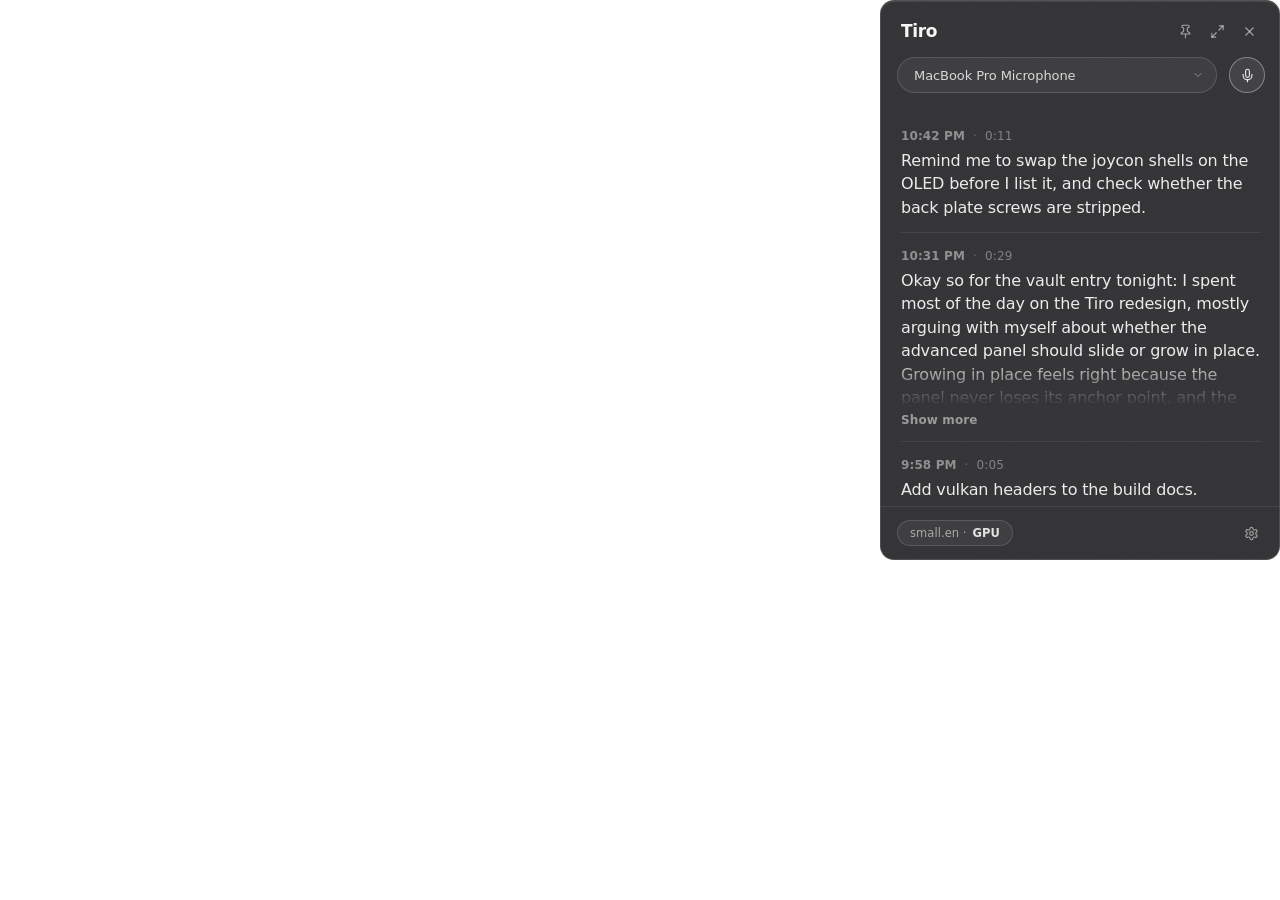
<file: ui/index.html>
<!DOCTYPE html>
<html lang="en" data-theme="dark">
<head>
<meta charset="UTF-8">
<meta name="viewport" content="width=device-width, initial-scale=1">
<title>Tiro</title>
<link rel="stylesheet" href="styles.css">
<link rel="stylesheet" href="settings.css">
</head>
<body>

<div class="panel" id="panel" role="dialog" aria-label="Tiro">
  <header class="hdr" id="hdr">
    <div class="wordmark">Tiro</div>
    <div class="hdr-btns">
      <button class="ghost" id="pinBtn" aria-pressed="false" title="Pin">
        <svg viewBox="0 0 24 24" fill="none" stroke="currentColor" stroke-width="1.75" stroke-linecap="round" stroke-linejoin="round"><path d="M12 17v5"/><path d="M9 10.76a2 2 0 0 1-1.11 1.79l-1.78.9A2 2 0 0 0 5 15.24V16h14v-.76a2 2 0 0 0-1.11-1.79l-1.78-.9A2 2 0 0 1 15 10.76V6h1a2 2 0 0 0 0-4H8a2 2 0 0 0 0 4h1z"/></svg>
      </button>
      <button class="ghost" id="expandBtn" title="Expand">
        <svg class="i-expand" viewBox="0 0 24 24" fill="none" stroke="currentColor" stroke-width="1.75" stroke-linecap="round" stroke-linejoin="round"><polyline points="15 3 21 3 21 9"/><polyline points="9 21 3 21 3 15"/><line x1="21" y1="3" x2="14" y2="10"/><line x1="3" y1="21" x2="10" y2="14"/></svg>
        <svg class="i-collapse" viewBox="0 0 24 24" fill="none" stroke="currentColor" stroke-width="1.75" stroke-linecap="round" stroke-linejoin="round"><polyline points="4 14 10 14 10 20"/><polyline points="20 10 14 10 14 4"/><line x1="14" y1="10" x2="21" y2="3"/><line x1="3" y1="21" x2="10" y2="14"/></svg>
      </button>
      <button class="ghost" id="closeBtn" title="Close">
        <svg viewBox="0 0 24 24" fill="none" stroke="currentColor" stroke-width="1.75" stroke-linecap="round" stroke-linejoin="round"><line x1="18" y1="6" x2="6" y2="18"/><line x1="6" y1="6" x2="18" y2="18"/></svg>
      </button>
    </div>
  </header>

  <div class="compact-body">
    <div class="microw">
      <button class="mic-cap" id="micCap" title="Choose microphone" aria-expanded="false">
        <span class="mic-name" id="micName"></span>
        <svg class="chev" viewBox="0 0 24 24" fill="none" stroke="currentColor" stroke-width="2" stroke-linecap="round" stroke-linejoin="round"><path d="m6 9 6 6 6-6"/></svg>
      </button>
      <div class="mic-menu" id="micMenu" role="listbox"></div>
      <button class="recbtn" id="recBtn" title="Record">
        <svg class="i-mic" viewBox="0 0 24 24" fill="none" stroke="currentColor" stroke-width="1.75" stroke-linecap="round" stroke-linejoin="round"><path d="M12 2a3 3 0 0 0-3 3v7a3 3 0 0 0 6 0V5a3 3 0 0 0-3-3z"/><path d="M19 10v2a7 7 0 0 1-14 0v-2"/><line x1="12" y1="19" x2="12" y2="22"/></svg>
        <svg class="i-stop" viewBox="0 0 24 24" fill="currentColor"><rect x="7" y="7" width="10" height="10" rx="2"/></svg>
      </button>
    </div>

    <div class="list" id="list"></div>

    <div class="empty">
      <div class="keys" id="emptyKeys"></div>
      <p>Press the hotkey anywhere to start dictating. Your words land here, ready to copy.</p>
    </div>

    <footer class="ftr">
      <span class="engine">&nbsp;</span>
      <button class="ghost" id="gearBtn" title="Settings">
        <svg viewBox="0 0 24 24" fill="none" stroke="currentColor" stroke-width="1.75" stroke-linecap="round" stroke-linejoin="round"><path d="M12.22 2h-.44a2 2 0 0 0-2 2v.18a2 2 0 0 1-1 1.73l-.43.25a2 2 0 0 1-2 0l-.15-.08a2 2 0 0 0-2.73.73l-.22.38a2 2 0 0 0 .73 2.73l.15.1a2 2 0 0 1 1 1.72v.51a2 2 0 0 1-1 1.74l-.15.09a2 2 0 0 0-.73 2.73l.22.38a2 2 0 0 0 2.73.73l.15-.08a2 2 0 0 1 2 0l.43.25a2 2 0 0 1 1 1.73V20a2 2 0 0 0 2 2h.44a2 2 0 0 0 2-2v-.18a2 2 0 0 1 1-1.73l.43-.25a2 2 0 0 1 2 0l.15.08a2 2 0 0 0 2.73-.73l.22-.39a2 2 0 0 0-.73-2.73l-.15-.08a2 2 0 0 1-1-1.74v-.5a2 2 0 0 1 1-1.74l.15-.09a2 2 0 0 0 .73-2.73l-.22-.38a2 2 0 0 0-2.73-.73l-.15.08a2 2 0 0 1-2 0l-.43-.25a2 2 0 0 1-1-1.73V4a2 2 0 0 0-2-2z"/><circle cx="12" cy="12" r="3"/></svg>
      </button>
    </footer>
  </div>

  <!-- ============ ADVANCED ============ -->
  <div class="adv-body">
    <nav class="side">
      <button class="navitem" data-view="history">
        <svg viewBox="0 0 24 24" fill="none" stroke="currentColor" stroke-width="1.75" stroke-linecap="round" stroke-linejoin="round"><path d="M12 2a3 3 0 0 0-3 3v7a3 3 0 0 0 6 0V5a3 3 0 0 0-3-3z"/><path d="M19 10v2a7 7 0 0 1-14 0v-2"/><line x1="12" y1="19" x2="12" y2="22"/></svg>
        Transcribe
      </button>
      <button class="navitem on" data-view="settings">
        <svg viewBox="0 0 24 24" fill="none" stroke="currentColor" stroke-width="1.75" stroke-linecap="round" stroke-linejoin="round"><path d="M12.22 2h-.44a2 2 0 0 0-2 2v.18a2 2 0 0 1-1 1.73l-.43.25a2 2 0 0 1-2 0l-.15-.08a2 2 0 0 0-2.73.73l-.22.38a2 2 0 0 0 .73 2.73l.15.1a2 2 0 0 1 1 1.72v.51a2 2 0 0 1-1 1.74l-.15.09a2 2 0 0 0-.73 2.73l.22.38a2 2 0 0 0 2.73.73l.15-.08a2 2 0 0 1 2 0l.43.25a2 2 0 0 1 1 1.73V20a2 2 0 0 0 2 2h.44a2 2 0 0 0 2-2v-.18a2 2 0 0 1 1-1.73l.43-.25a2 2 0 0 1 2 0l.15.08a2 2 0 0 0 2.73-.73l.22-.39a2 2 0 0 0-.73-2.73l-.15-.08a2 2 0 0 1-1-1.74v-.5a2 2 0 0 1 1-1.74l.15-.09a2 2 0 0 0 .73-2.73l-.22-.38a2 2 0 0 0-2.73-.73l-.15.08a2 2 0 0 1-2 0l-.43-.25a2 2 0 0 1-1-1.73V4a2 2 0 0 0-2-2z"/><circle cx="12" cy="12" r="3"/></svg>
        Settings
      </button>
      <button class="navitem" data-view="vocab">
        <svg viewBox="0 0 24 24" fill="none" stroke="currentColor" stroke-width="1.75" stroke-linecap="round" stroke-linejoin="round"><path d="M2 3h6a4 4 0 0 1 4 4v14a3 3 0 0 0-3-3H2z"/><path d="M22 3h-6a4 4 0 0 0-4 4v14a3 3 0 0 1 3-3h7z"/></svg>
        Vocabulary
      </button>
      <button class="navitem" data-view="models">
        <svg viewBox="0 0 24 24" fill="none" stroke="currentColor" stroke-width="1.75" stroke-linecap="round" stroke-linejoin="round"><ellipse cx="12" cy="5" rx="9" ry="3"/><path d="M3 5v14a9 3 0 0 0 18 0V5"/><path d="M3 12a9 3 0 0 0 18 0"/></svg>
        Models
      </button>
      <span class="engine">&nbsp;</span>
    </nav>

    <div class="main" id="main">

      <!-- TRANSCRIBE VIEW -->
      <div class="view" id="view-history">
        <div class="stats" id="statsStrip" role="group" aria-label="Dictation stats">
          <div class="stat"><span class="sv" id="stWords">0</span><span class="sl">Words</span></div>
          <div class="stat"><span class="sv" id="stTakes">0</span><span class="sl">Takes</span></div>
          <div class="stat"><span class="sv" id="stWpm">0</span><span class="sl">WPM</span></div>
          <div class="stat" title="Compared with typing at 40 words per minute"><span class="sv" id="stSaved">0 min</span><span class="sl">Time saved</span></div>
          <div class="stat"><span class="sv" id="stStreak">0</span><span class="sl">Day streak</span></div>
        </div>
        <div class="toolbar">
          <span class="search">
            <svg viewBox="0 0 24 24" fill="none" stroke="currentColor" stroke-width="2" stroke-linecap="round" stroke-linejoin="round"><circle cx="11" cy="11" r="8"/><line x1="21" y1="21" x2="16.65" y2="16.65"/></svg>
            <input type="text" id="searchInput" placeholder="Search transcripts" autocomplete="off" spellcheck="false">
            <button class="ghost clr" id="searchClr" title="Clear">
              <svg viewBox="0 0 24 24" fill="none" stroke="currentColor" stroke-width="2" stroke-linecap="round" stroke-linejoin="round"><line x1="18" y1="6" x2="6" y2="18"/><line x1="6" y1="6" x2="18" y2="18"/></svg>
            </button>
          </span>
          <span class="selwrap"><select class="sel" id="selMicT"></select></span>
          <button class="recbtn" id="recBtn2" title="Record">
            <svg class="i-mic" viewBox="0 0 24 24" fill="none" stroke="currentColor" stroke-width="1.75" stroke-linecap="round" stroke-linejoin="round"><path d="M12 2a3 3 0 0 0-3 3v7a3 3 0 0 0 6 0V5a3 3 0 0 0-3-3z"/><path d="M19 10v2a7 7 0 0 1-14 0v-2"/><line x1="12" y1="19" x2="12" y2="22"/></svg>
            <svg class="i-stop" viewBox="0 0 24 24" fill="currentColor"><rect x="7" y="7" width="10" height="10" rx="2"/></svg>
          </button>
        </div>
        <div id="advList"></div>
        <div class="nores" id="noRes">No transcripts match “<span id="noResQ"></span>”.</div>
        <div class="pager" id="pager">
          <button class="ghost" id="pagerOlder" title="Older">
            <svg viewBox="0 0 24 24" fill="none" stroke="currentColor" stroke-width="2" stroke-linecap="round" stroke-linejoin="round"><path d="m15 18-6-6 6-6"/></svg>
          </button>
          <span class="pagerday" id="pagerDay">Today</span>
          <button class="ghost" id="pagerNewer" title="Newer" disabled>
            <svg viewBox="0 0 24 24" fill="none" stroke="currentColor" stroke-width="2" stroke-linecap="round" stroke-linejoin="round"><path d="m9 18 6-6-6-6"/></svg>
          </button>
        </div>
      </div>

      <!-- SETTINGS VIEW -->
      <div class="view on" id="view-settings">

        <!-- ENGINE -->
        <section class="grp">
          <h2 class="grp-title">Engine</h2>
          <div class="card">
            <div class="row">
              <div class="lbl"><div class="name">Now running</div></div>
              <span class="nowrun" id="nowRun">&nbsp;</span>
            </div>
            <div class="row" id="rowPower">
              <div class="lbl"><div class="name">Compute device</div></div>
              <div class="seg" data-seg="power">
                <button data-value="auto" class="on">Auto Switch</button><button data-value="cpu">Always CPU</button><button data-value="gpu">Always GPU</button>
              </div>
            </div>
            <div class="row" id="rowCompute" style="display:none;">
              <div class="lbl"><div class="name">Compute</div></div>
              <div class="seg" data-seg="compute">
                <button data-value="gpu" class="on">GPU</button><button data-value="cpu">CPU</button>
              </div>
            </div>
            <div class="row" id="rowGpuPick" style="display:none;">
              <div class="lbl"><div class="name">Graphics device</div></div>
              <span class="selwrap"><select class="sel" id="selGpu"></select></span>
            </div>
            <div class="row" id="rowModel" style="display:none;">
              <div class="lbl"><div class="name">Model</div></div>
              <span class="selwrap"><select class="sel" id="selModel"></select></span>
            </div>
            <div class="row" id="rowBattery">
              <div class="lbl"><div class="name">Model on battery</div></div>
              <span class="selwrap"><select class="sel" id="selBattery"></select></span>
            </div>
            <div class="row" id="rowPlugged">
              <div class="lbl"><div class="name">Model when plugged in</div></div>
              <span class="selwrap"><select class="sel" id="selPlugged"></select></span>
            </div>
            <div class="row" id="rowLanguage">
              <div class="lbl"><div class="name">Language</div><div class="sub" id="langSub">The language you dictate in, or let Whisper detect it per take.</div></div>
              <span class="selwrap"><select class="sel" id="selLang"></select></span>
            </div>
            <div class="row" id="rowDesktop" style="display:none;">
              <div class="lbl"><div class="name">Treat as desktop</div><div class="sub">Ignore battery state — always use plugged-in behavior.</div></div>
              <button class="sw" id="swDesktop" role="switch" aria-checked="false" aria-label="Treat as desktop"></button>
            </div>
          </div>
          <p class="grp-help" id="engineHelp">Auto Switch uses the GPU for accuracy when plugged in, and a lighter CPU model on battery to save power.</p>
        </section>

        <!-- AUDIO -->
        <section class="grp">
          <h2 class="grp-title">Audio</h2>
          <div class="card">
            <div class="row">
              <div class="lbl"><div class="name">Sound cues</div><div class="sub">A soft tick when recording starts and stops.</div></div>
              <button class="sw" id="swCues" role="switch" aria-checked="true" aria-label="Sound cues"></button>
            </div>
            <div class="row" id="rowVolume">
              <div class="lbl"><div class="name">Volume</div></div>
              <span class="rngwrap">
                <input class="rng" type="range" min="0" max="100" value="60" id="rngVol">
                <span class="rngval" id="volVal">60%</span>
              </span>
            </div>
          </div>
        </section>

        <!-- CAPTURE -->
        <section class="grp">
          <h2 class="grp-title">Capture</h2>
          <div class="card">
            <div class="row">
              <div class="lbl"><div class="name">Recording pill</div><div class="sub">A small floating indicator while you dictate.</div></div>
              <button class="sw" id="swPill" role="switch" aria-checked="true" aria-label="Recording pill"></button>
            </div>
            <div class="row" id="rowPillPos">
              <div class="lbl"><div class="name">Pill position</div></div>
              <div class="seg" data-seg="pillpos">
                <button data-value="top">Top</button><button data-value="bottom" class="on">Bottom</button>
              </div>
            </div>
            <div class="row" id="rowPillDist">
              <div class="lbl"><div class="name">Distance from edge</div></div>
              <span class="rngwrap">
                <input class="rng" type="range" min="0" max="400" value="110" id="rngDist">
                <span class="rngval" id="distVal">110 px</span>
              </span>
            </div>
            <div class="row">
              <div class="lbl">
                <div class="name">Clipboard cleanup</div>
                <div class="sub" id="cleanupSub">Light cleanup fixes spacing and capitalization on copy.</div>
              </div>
              <div class="seg" data-seg="cleanup">
                <button data-value="off">Off</button><button data-value="light" class="on">Light</button><button data-value="fillers">+ Fillers</button>
              </div>
            </div>
            <div class="row" id="rowSpoken">
              <div class="lbl"><div class="name">Spoken commands</div><div class="sub">Say “new line”, “comma”, “period” or “scratch that” while you dictate.</div></div>
              <button class="sw" id="swSpoken" role="switch" aria-checked="true" aria-label="Spoken commands"></button>
            </div>
            <div class="row" id="rowStyle">
              <div class="lbl">
                <div class="name">Style</div>
                <div class="sub" id="styleSub">Full sentences: capitals and a closing period.</div>
              </div>
              <div class="seg" data-seg="style">
                <button data-value="formal" class="on">Formal</button><button data-value="casual">Casual</button><button data-value="very_casual">Very casual</button>
              </div>
            </div>
            <div class="row">
              <div class="lbl"><div class="name">Smart vocabulary</div><div class="sub">Applies your Vocabulary page's hot words and corrections.</div></div>
              <button class="sw" id="swVocab" role="switch" aria-checked="true" aria-label="Smart vocabulary"></button>
            </div>
          </div>
        </section>

        <!-- INPUT -->
        <section class="grp">
          <h2 class="grp-title">Input</h2>
          <div class="card">
            <div class="row">
              <div class="lbl"><div class="name">Microphone</div></div>
              <span class="selwrap"><select class="sel" id="selMic"></select></span>
            </div>
            <div class="row">
              <div class="lbl"><div class="name">Input volume</div><div class="sub">Scales this level preview only — capture loudness comes from your system input settings.</div></div>
              <span class="rngwrap">
                <input class="rng" type="range" min="0" max="100" value="75" id="rngGain" style="width:160px;">
                <span class="rngval" id="gainVal">75%</span>
              </span>
            </div>
            <div class="row">
              <div class="lbl"><div class="name">Input level</div><div class="sub" id="levelSub">Live from the selected microphone.</div></div>
              <span class="rngwrap">
                <canvas class="wave" id="waveCanvas" width="320" height="56"></canvas>
                <span class="rngval" id="levelVal">0%</span>
              </span>
            </div>
            <div class="row">
              <div class="lbl"><div class="name">Test microphone</div><div class="sub" id="testSub">Feeds the level meter above from your microphone while on.</div></div>
              <button class="mini" id="testBtn">Test</button>
            </div>
          </div>
        </section>

        <!-- SHORTCUTS -->
        <section class="grp">
          <h2 class="grp-title">Shortcuts</h2>
          <div class="card" id="shortcutsCard"></div>
          <p class="grp-help">Click Edit, then press the new combination.</p>
        </section>

        <!-- STORAGE -->
        <section class="grp">
          <h2 class="grp-title">Storage</h2>
          <div class="card">
            <div class="row">
              <div class="lbl"><div class="name">Save transcripts</div><div class="sub">Keep a plain-text copy of everything you dictate.</div></div>
              <button class="sw" id="swSave" role="switch" aria-checked="true" aria-label="Save transcripts"></button>
            </div>
            <div class="banner" id="fallbackBanner">
              <svg viewBox="0 0 24 24" fill="none" stroke="currentColor" stroke-width="1.75" stroke-linecap="round" stroke-linejoin="round"><circle cx="12" cy="12" r="10"/><line x1="12" y1="8" x2="12" y2="12"/><line x1="12" y1="16" x2="12.01" y2="16"/></svg>
              <span><b>Saving to fallback folder</b> — chosen folder unavailable. Transcripts are landing in <span style="font-family:var(--mono); font-size:11px;" id="fallbackPath"></span> until it returns.</span>
            </div>
            <div class="row">
              <div class="lbl"><div class="name">Save transcripts to</div></div>
              <span class="mono" id="savePath"></span>
              <button class="mini" id="changePathBtn">Change…</button>
            </div>
          </div>
        </section>

        <!-- APPEARANCE -->
        <section class="grp">
          <h2 class="grp-title">Appearance</h2>
          <div class="card">
            <div class="row">
              <div class="lbl"><div class="name">Theme</div></div>
              <div class="seg" data-seg="theme" id="themeSeg">
                <button data-value="light">Light</button><button data-value="dark" class="on">Dark</button><button data-value="system">Follow system</button>
              </div>
            </div>
            <div class="row">
              <div class="lbl"><div class="name">Transparency</div></div>
              <span class="rngwrap">
                <input class="rng" type="range" min="0.30" max="0.95" step="0.01" value="0.72" id="rngGlass">
                <span class="rngval" id="glassVal">0.72</span>
              </span>
            </div>
          </div>
        </section>

        <!-- SYSTEM -->
        <section class="grp">
          <h2 class="grp-title">System</h2>
          <div class="card">
            <div class="row">
              <div class="lbl"><div class="name">Launch at login</div></div>
              <button class="sw" id="swLogin" role="switch" aria-checked="true" aria-label="Launch at login"></button>
            </div>
          </div>
        </section>

      </div>

      <!-- VOCABULARY VIEW -->
      <div class="view" id="view-vocab">

        <section class="grp">
          <h2 class="grp-title">Hot words</h2>
          <p class="grp-lede">Hot words help Tiro spell your words right.</p>
          <div class="card">
            <div class="vadd" id="hwAdd">
              <svg viewBox="0 0 24 24" fill="none" stroke="currentColor" stroke-width="2" stroke-linecap="round" stroke-linejoin="round"><line x1="12" y1="5" x2="12" y2="19"/><line x1="5" y1="12" x2="19" y2="12"/></svg>
              <input type="text" id="hwInput" placeholder="Add a word or name…" autocomplete="off" spellcheck="false">
              <span class="kbd sm enterhint">↵</span>
            </div>
            <div class="chips hair" id="hwChips"></div>
            <div class="vempty hair" id="hwEmpty">No hot words yet. Add the names and jargon Tiro keeps missing.</div>
          </div>
        </section>

        <section class="grp">
          <h2 class="grp-title">Corrections</h2>
          <p class="grp-lede">Corrections fix what it still gets wrong.</p>
          <div class="card">
            <div id="corrList"></div>
            <div class="vempty" id="corrEmpty">No corrections yet. Teach a fix once and it applies to every transcript.</div>
            <div class="cadd hair">
              <input class="vinput" id="cHeard" placeholder="When Tiro hears…" autocomplete="off" spellcheck="false">
              <svg class="arr" viewBox="0 0 24 24" fill="none" stroke="currentColor" stroke-width="2" stroke-linecap="round" stroke-linejoin="round"><path d="M5 12h14"/><path d="m12 5 7 7-7 7"/></svg>
              <input class="vinput" id="cWritten" placeholder="write…" autocomplete="off" spellcheck="false">
              <button class="ghost" id="cAddBtn" title="Add correction" disabled>
                <svg viewBox="0 0 24 24" fill="none" stroke="currentColor" stroke-width="2" stroke-linecap="round" stroke-linejoin="round"><line x1="12" y1="5" x2="12" y2="19"/><line x1="5" y1="12" x2="19" y2="12"/></svg>
              </button>
            </div>
          </div>
        </section>

        <section class="grp">
          <h2 class="grp-title">Snippets</h2>
          <p class="grp-lede">Snippets turn a cue phrase into text you use often.</p>
          <div class="card">
            <div id="snipList"></div>
            <div class="vempty" id="snipEmpty">No snippets yet. Save your email, address or sign-off once and say it from then on.</div>
            <div class="cadd sadd hair">
              <input class="vinput" id="sTrigger" placeholder="When I say…" autocomplete="off" spellcheck="false">
              <svg class="arr" viewBox="0 0 24 24" fill="none" stroke="currentColor" stroke-width="2" stroke-linecap="round" stroke-linejoin="round"><path d="M5 12h14"/><path d="m12 5 7 7-7 7"/></svg>
              <textarea class="vinput vtext" id="sExpansion" rows="2" placeholder="insert…" spellcheck="false"></textarea>
              <button class="ghost" id="sAddBtn" title="Add snippet" disabled>
                <svg viewBox="0 0 24 24" fill="none" stroke="currentColor" stroke-width="2" stroke-linecap="round" stroke-linejoin="round"><line x1="12" y1="5" x2="12" y2="19"/><line x1="5" y1="12" x2="19" y2="12"/></svg>
              </button>
            </div>
          </div>
          <p class="grp-help">Say just the cue to get the text on its own, or say it mid-sentence to drop it in. <span id="snipKeyHint">Ctrl+Enter</span> adds a snippet; Enter starts a new line.</p>
        </section>

      </div>

      <!-- MODELS VIEW -->
      <div class="view" id="view-models">

        <section class="grp">
          <h2 class="grp-title">Installed</h2>
          <div class="card" id="installedCard"></div>
          <p class="grp-help">Installed models are ready offline. The Engine settings choose which one runs.</p>
        </section>

        <section class="grp">
          <h2 class="grp-title">Available</h2>
          <div class="card" id="modelsCard"></div>
        </section>

      </div>
    </div>
  </div>
</div>

<script src="bridge.js"></script>
<script src="app.js"></script>
</body>
</html>
</file>
<file: ui/styles.css>
/* ───────────────────────────────────────────────────────────────────────
   TIRO — design tokens + panel + compact surface.
   Monochrome glass: one ink color at many intensities over a translucent
   glass slab; no drop shadows anywhere. settings.css carries the
   advanced (expanded) area and the control kit on the same tokens.
   ─────────────────────────────────────────────────────────────────────── */

:root{
  /* ink: one color, many intensities (rgb triplet for alpha composition) */
  --ink: 255,255,255;
  --ink-inv: 16,16,19;
  --glass-rgb: 30,30,33;
  --glass-a: 0.72;
  --hairline: rgba(255,255,255,.14);
  --highlight: rgba(255,255,255,.10);
  /* radii */
  --r-surface: 14px;
  --r-btn: 9px;
  --r-pill: 980px;
  /* spacing */
  --s-1: 4px; --s-2: 8px; --s-3: 12px; --s-4: 16px; --s-5: 20px; --s-6: 24px; --s-8: 32px;
  /* motion */
  --ease: cubic-bezier(.32,.72,0,1);
  --t-fast: 160ms;
  --t-med: 280ms;
  --t-settle: 520ms;
  /* type */
  --font: -apple-system, BlinkMacSystemFont, "SF Pro Text", "SF Pro Display", system-ui, "Segoe UI", sans-serif;
  --mono: ui-monospace, SFMono-Regular, Menlo, monospace;
}
[data-theme="light"]{
  --ink: 20,20,24;
  --ink-inv: 252,252,254;
  --glass-rgb: 252,252,254;
  --hairline: rgba(20,20,24,.16);
  --highlight: rgba(255,255,255,.55);
}
*{ box-sizing:border-box; margin:0; padding:0; }
html,body{ height:100%; }
body{
  font-family:var(--font);
  -webkit-font-smoothing:antialiased;
  overflow:hidden;
  background:transparent;              /* frameless transparent OS window */
  /* right-anchor the glass: on Linux the OS window is permanently at the
     expanded footprint and only the glass animates width inside it (the
     backend shapes mouse input down to the glass rect while compact); on
     Windows the window still resizes natively around the same right-fixed
     anchor — either way the surface hugs the transparent window's right
     edge throughout */
  display:flex; justify-content:flex-end;
}
a{ color:rgba(var(--ink),.92); } a:hover{ color:rgba(var(--ink),1); }

/* ============ PANEL ============ */
.panel{
  position:relative;
  flex:none;                           /* never squeezed by the body flexbox */
  width:400px; height:560px;
  /* insurance against any viewport/scale mismatch (see fitDesignScale):
     the surface may shrink to fit, but must never overflow and be clipped
     off the left/bottom by the right-anchored, overflow-hidden layout */
  max-width:100%; max-height:100%;
  border-radius:var(--r-surface);
  background:rgba(var(--glass-rgb), var(--glass-a));
  /* no backdrop-filter: the OS window behind the glass is transparent, so
     there is nothing for it to sample — it contributed zero pixels while
     forcing a full repaint of the surface every frame of the width
     transition */
  border:0.5px solid var(--hairline);
  box-shadow: inset 0 1px 0 var(--highlight); /* top highlight ring only — no drop shadow */
  color:rgba(var(--ink),.92);
  display:flex; flex-direction:column;
  overflow:hidden;
  transition: width var(--t-settle) var(--ease);
}
.panel.adv{ width:800px; }
/* barely-there grain */
.panel::before{
  content:""; position:absolute; inset:0; border-radius:inherit; pointer-events:none; z-index:0;
  opacity:.025;
  background-image:url("data:image/svg+xml,%3Csvg xmlns='http://www.w3.org/2000/svg' width='120' height='120'%3E%3Cfilter id='n'%3E%3CfeTurbulence type='fractalNoise' baseFrequency='0.9' numOctaves='2' stitchTiles='stitch'/%3E%3C/filter%3E%3Crect width='120' height='120' filter='url(%23n)'/%3E%3C/svg%3E");
}
.panel > *{ position:relative; z-index:1; }

/* ============ HEADER ============ */
.hdr{
  display:flex; align-items:center; justify-content:space-between;
  padding: var(--s-4) var(--s-4) var(--s-3) var(--s-5);
  flex:none;
  cursor:default; user-select:none;
}
.wordmark{
  font-size:17px; font-weight:700; letter-spacing:-0.022em;
  color:rgba(var(--ink),.96);
}
.hdr-btns{ display:flex; gap:var(--s-1); }
.ghost{
  appearance:none; border:0; background:transparent; color:rgba(var(--ink),.55);
  width:28px; height:28px; border-radius:var(--r-btn);
  display:grid; place-items:center; cursor:pointer;
  transition: background var(--t-fast) var(--ease), color var(--t-fast) var(--ease), transform var(--t-fast) var(--ease);
}
.ghost:hover{ background:rgba(var(--ink),.08); color:rgba(var(--ink),.85); }
.ghost:active{ transform:scale(.92); }
.ghost[aria-pressed="true"]{ background:rgba(var(--ink),.13); color:rgba(var(--ink),.95); }
.ghost svg{ width:15px; height:15px; }
#expandBtn svg{ position:absolute; transition:opacity var(--t-fast) var(--ease); }
#expandBtn{ position:relative; }
#expandBtn .i-collapse{ opacity:0; }
.panel.adv #expandBtn .i-expand{ opacity:0; }
.panel.adv #expandBtn .i-collapse{ opacity:1; }

/* ============ COMPACT BODY ============ */
/* pinned to compact width so text never rewraps during the width transition */
.compact-body{ flex:1; min-height:0; display:flex; flex-direction:column; width:400px; }
.panel:not(.adv) .compact-body{ animation: advIn var(--t-med) var(--ease) both; }
.panel.adv .compact-body{ display:none; }
/* content swap: `.swap` rides the first beat of an expand — the compact
   body fades out in place while the advanced area waits its turn (so the
   two never co-occupy the column); `.advout` fades the advanced area out
   at the start of a collapse instead of blinking it off. The 520 ms width
   settle and every other timing are untouched. */
.panel.adv.swap .compact-body{ display:flex; animation: advOut var(--t-fast) var(--ease) both; }
.panel.adv.swap .adv-body{ display:none; }
.panel.adv.advout .adv-body{ animation: advOut var(--t-fast) var(--ease) both; }

/* ============ MIC ROW ============ */
.microw{
  display:flex; align-items:center; gap:var(--s-3);
  padding: 0 var(--s-4) var(--s-4);
  flex:none;
  position:relative;
  z-index:2;
}
.mic-cap{
  flex:1; min-width:0;
  display:flex; align-items:center; gap:var(--s-2);
  height:36px; padding:0 var(--s-3) 0 var(--s-4);
  border-radius:var(--r-pill);
  border:0.5px solid var(--hairline);
  background:rgba(var(--ink),.05);
  color:rgba(var(--ink),.80);
  font-family:inherit; font-size:13px; font-weight:500; letter-spacing:-0.006em;
  cursor:pointer;
  transition: background var(--t-fast) var(--ease), transform var(--t-fast) var(--ease);
}
.mic-cap:hover{ background:rgba(var(--ink),.09); }
.mic-cap:active{ transform:scale(.98); }
.mic-name{ flex:1; min-width:0; overflow:hidden; text-overflow:ellipsis; white-space:nowrap; text-align:left; }
.mic-cap .chev{ width:12px; height:12px; opacity:.5; flex:none; transition:transform var(--t-med) var(--ease); }
.mic-open .mic-cap .chev{ transform:rotate(180deg); }

/* mic dropdown */
.mic-menu{
  position:absolute; left:var(--s-4); right:64px; top:calc(36px + var(--s-1));
  z-index:5;
  border-radius:var(--r-surface);
  background:rgba(var(--glass-rgb), .97);
  backdrop-filter: blur(20px);
  -webkit-backdrop-filter: blur(20px);
  border:0.5px solid rgba(var(--ink),.12);
  box-shadow: inset 0 1px 0 rgba(var(--ink),.06);
  padding:var(--s-1);
  opacity:0; transform:translateY(-6px) scale(.97); transform-origin:top center;
  pointer-events:none;
  transition: opacity var(--t-fast) var(--ease), transform var(--t-med) var(--ease);
}
.mic-open .mic-menu{ opacity:1; transform:none; pointer-events:auto; }
.mic-item{
  appearance:none; border:0; background:transparent; width:100%; cursor:pointer;
  display:flex; align-items:center; gap:var(--s-2);
  height:34px; padding:0 var(--s-3) 0 var(--s-4);
  border-radius:var(--r-btn);
  font-family:inherit; font-size:13px; font-weight:500; letter-spacing:-0.006em;
  color:rgba(var(--ink),.72); text-align:left;
  transition: background var(--t-fast) var(--ease), color var(--t-fast) var(--ease), transform var(--t-fast) var(--ease);
}
.mic-item:hover{ background:rgba(var(--ink),.06); color:rgba(var(--ink),.92); }
.mic-item:active{ transform:scale(.98); }
.mic-item span{ flex:1; min-width:0; overflow:hidden; text-overflow:ellipsis; white-space:nowrap; }
.mic-item svg{ width:12px; height:12px; flex:none; opacity:0; }
.mic-item[aria-selected="true"]{ color:rgba(var(--ink),.95); font-weight:600; }
.mic-item[aria-selected="true"] svg{ opacity:.9; }
@media (prefers-reduced-motion: reduce){ .mic-menu{ transition-duration:1ms; } }

.recbtn{
  appearance:none; flex:none; cursor:pointer;
  width:36px; height:36px; border-radius:50%;
  border:0.5px solid rgba(var(--ink),.35);
  background:rgba(var(--ink),.07);
  color:rgba(var(--ink),.9);
  display:grid; place-items:center;
  position:relative;
  transition: background var(--t-med) var(--ease), border-color var(--t-med) var(--ease), color var(--t-med) var(--ease), transform var(--t-fast) var(--ease);
}
.recbtn:hover{ background:rgba(var(--ink),.13); }
.recbtn:active{ transform:scale(.92); }
.recbtn svg{ width:15px; height:15px; transition:opacity var(--t-fast) var(--ease); position:absolute; }
.recbtn .i-stop{ opacity:0; }
.recording .recbtn{
  background:rgba(var(--ink),.95);
  border-color:rgba(var(--ink),.95);
  color:rgba(var(--ink-inv),1);
}
.recording .recbtn .i-mic{ opacity:0; }
.recording .recbtn .i-stop{ opacity:1; }
.recbtn::after{
  content:""; position:absolute; inset:-1px; border-radius:50%;
  border:1.5px solid rgba(var(--ink),.8);
  opacity:0; pointer-events:none;
}
.recording .recbtn::after{ animation: armed 1.6s var(--ease) infinite; }
@keyframes armed{
  0%{ opacity:.7; transform:scale(1); }
  70%,100%{ opacity:0; transform:scale(1.45); }
}

/* ============ LIST ============ */
.list{
  flex:1; overflow-y:auto; overscroll-behavior:contain;
  padding: var(--s-1) var(--s-2) var(--s-2);
  scrollbar-width:thin; scrollbar-color:rgba(var(--ink),.2) transparent;
}
.list::-webkit-scrollbar{ width:8px; }
.list::-webkit-scrollbar-thumb{ background:rgba(var(--ink),.18); border-radius:4px; border:2px solid transparent; background-clip:content-box; }
.entry{
  border-radius:var(--r-btn);
  padding: var(--s-3) var(--s-3);
  cursor:pointer; position:relative;
  transition: background var(--t-fast) var(--ease), transform var(--t-fast) var(--ease);
}
.entry:hover{ background:rgba(var(--ink),.06); }
.entry:active{ transform:scale(.985); }
.entry + .entry{ margin-top:2px; }
.entry + .entry::before{
  content:""; position:absolute; left:var(--s-3); right:var(--s-3); top:-1.5px;
  height:0.5px; background:rgba(var(--ink),.08);
}
.entry:hover + .entry::before, .entry:hover::before{ opacity:0; }
.meta{
  display:flex; align-items:baseline; gap:var(--s-2);
  font-size:12px; font-weight:600; letter-spacing:.01em;
  font-variant-numeric: tabular-nums;
  color:rgba(var(--ink),.45);
  margin-bottom:var(--s-1);
  min-height:16px;
}
.meta .dot{ font-weight:400; color:rgba(var(--ink),.28); }
.meta .dur{ font-weight:500; color:rgba(var(--ink),.38); }
.copied-chip{
  margin-left:auto;
  display:inline-flex; align-items:center; gap:5px;
  font-size:11px; font-weight:600; letter-spacing:.03em;
  color:rgba(var(--ink),.85);
  background:rgba(var(--ink),.05);
  border:0.5px solid var(--hairline);
  border-radius:var(--r-pill);
  padding:2.5px 10px 2.5px 8px;
  opacity:0; transform:translateY(3px) scale(.94);
  filter:blur(2px);
  transition: opacity var(--t-med) var(--ease), transform var(--t-settle) var(--ease), filter var(--t-med) var(--ease);
  pointer-events:none;
}
.copied-chip svg{ width:10px; height:10px; }
.copied-chip svg path{
  stroke-dasharray:22; stroke-dashoffset:22;
  transition: stroke-dashoffset 0.35s var(--ease) 0.12s;
}
.entry.copied .copied-chip{ opacity:1; transform:none; filter:none; }
.entry.copied .copied-chip svg path{ stroke-dashoffset:0; }
@media (prefers-reduced-motion: reduce){
  .copied-chip{ transition-duration:1ms; filter:none; transform:none; }
  .copied-chip svg path{ transition-duration:1ms; }
}
.txt{
  font-size:16px; line-height:1.46; letter-spacing:-0.011em;
  color:rgba(var(--ink),.90);
  font-weight:400;
  text-wrap:pretty;
}
.txt.clamped{ max-height: calc(6 * 1.46em); overflow:hidden; }
.entry.clampable .txt.clamped{
  -webkit-mask-image:linear-gradient(180deg,#000 62%, transparent 98%);
  mask-image:linear-gradient(180deg,#000 62%, transparent 98%);
}
.showmore{
  appearance:none; border:0; background:transparent; cursor:pointer;
  font-family:inherit; font-size:12px; font-weight:600; letter-spacing:.01em;
  color:rgba(var(--ink),.5);
  padding:var(--s-1) 0 0; display:none;
  transition:color var(--t-fast) var(--ease);
}
.showmore:hover{ color:rgba(var(--ink),.85); }
.entry.clampable .showmore{ display:inline-block; }
.entry.expanded .txt{ max-height:none; -webkit-mask-image:none; mask-image:none; }

@keyframes land{
  0%{ opacity:0; transform:translateY(-10px) scale(.985); }
  100%{ opacity:1; transform:none; }
}
.entry.landing{ animation: land var(--t-settle) var(--ease) both; }

/* ============ EMPTY STATE ============ */
.empty{
  flex:1; display:none; flex-direction:column; align-items:center; justify-content:center;
  gap:var(--s-5); padding:var(--s-8); text-align:center;
}
.panel.is-empty .empty{ display:flex; }
.panel.is-empty .list{ display:none; }
.keys{ display:flex; gap:var(--s-2); align-items:center; }
.kbd{
  font-family:inherit; font-size:12.5px; font-weight:600; letter-spacing:.02em;
  color:rgba(var(--ink),.85);
  padding:5px 11px 6px;
  border-radius:7px;
  border:0.5px solid rgba(var(--ink),.22);
  background:rgba(var(--ink),.06);
  box-shadow: inset 0 1px 0 rgba(var(--ink),.10), inset 0 -1.5px 0 rgba(var(--ink),.07);
}
.kbd.sm{ font-size:11px; padding:3px 8px 4px; border-radius:6px; }
.empty p{
  font-size:13.5px; line-height:1.5; letter-spacing:-0.006em;
  color:rgba(var(--ink),.55);
  max-width:250px; text-wrap:pretty;
}

/* ============ FOOTER ============ */
.ftr{
  flex:none; display:flex; align-items:center; justify-content:space-between;
  padding: var(--s-3) var(--s-4);
  border-top:0.5px solid rgba(var(--ink),.08);
}
.engine{
  display:inline-flex; align-items:center; gap:6px;
  height:26px; padding:0 var(--s-3);
  border-radius:var(--r-pill);
  border:0.5px solid var(--hairline);
  background:rgba(var(--ink),.05);
  font-size:11.5px; font-weight:500; letter-spacing:.005em;
  font-variant-numeric:tabular-nums;
  color:rgba(var(--ink),.55);
}
.engine b{ font-weight:700; color:rgba(var(--ink),.85); }

@media (prefers-reduced-motion: reduce){
  .entry.landing, .view.on .grp, .srow.failed .err, body.fallback .banner, .adv-body, .compact-body{ animation:none !important; }
  .panel{ transition-duration:1ms; }
  .ghost, .mic-cap, .recbtn, .entry, .sw, .sw::after, .seg button, .mini, .navitem, .lbl .sub{ transition-duration:1ms; }
  /* functional motion (livedot breathe, armed pulse, listen pulse, download bar) intentionally kept */
}

/* ============ LIQUID GLASS (macOS) ============ */
/* With the native backdrop under the window (src-tauri/src/glass.rs) the
   tint can go lighter and the edge can catch light: a specular rim, a soft
   inner bloom and a faint diagonal sheen over the blurred desktop. Still no
   drop shadow — the material itself is the depth cue, as on the system's
   own glass surfaces. `html.glass` is set by app.js when the Liquid Glass
   setting is on (macOS only); everything else keeps the flat tint. */
html.glass .panel{
  background:
    linear-gradient(135deg,
      rgba(255,255,255,.14) 0%,
      rgba(255,255,255,.04) 34%,
      rgba(255,255,255,0) 58%,
      rgba(255,255,255,.06) 100%),
    rgba(var(--glass-rgb), var(--glass-a));
  border-color:rgba(255,255,255,.30);
  box-shadow:
    inset 0 1px 0 rgba(255,255,255,.45),
    inset 0 -1px 0 rgba(255,255,255,.10),
    inset 1px 0 0 rgba(255,255,255,.14),
    inset -1px 0 0 rgba(255,255,255,.14),
    inset 0 0 48px rgba(255,255,255,.05);
}
html.glass[data-theme="light"] .panel{
  background:
    linear-gradient(135deg,
      rgba(255,255,255,.55) 0%,
      rgba(255,255,255,.18) 34%,
      rgba(255,255,255,0) 58%,
      rgba(255,255,255,.22) 100%),
    rgba(var(--glass-rgb), var(--glass-a));
  border-color:rgba(255,255,255,.80);
  box-shadow:
    inset 0 1px 0 rgba(255,255,255,.95),
    inset 0 -1px 0 rgba(255,255,255,.35),
    inset 1px 0 0 rgba(255,255,255,.45),
    inset -1px 0 0 rgba(255,255,255,.45),
    inset 0 0 0 0.5px rgba(20,20,24,.08),
    inset 0 0 48px rgba(255,255,255,.18);
}
/* the surfaces stacked on the glass keep a touch more body so text stays
   readable over a busy desktop */
html.glass .card{ background:rgba(var(--ink),.05); }
html.glass .mic-menu, html.glass .ddmenu{ background:rgba(var(--glass-rgb), .985); }
/* the Liquid Glass switch only exists where the backdrop does */
#rowGlass{ display:none; }
html.mac #rowGlass{ display:flex; }
/* the full-screen switch only exists where Spaces do */
#rowPillFs{ display:none; }
html.mac #rowPillFs{ display:flex; }
</file>
<file: ui/settings.css>
/* settings.css — the advanced (expanded) area: sidebar, views, and the
   control kit. Same tokens as styles.css. */

/* ============ ADVANCED BODY ============ */
/* pinned to expanded width — laid out at final size, revealed by the widening frame */
.adv-body{ display:none; flex:1; min-height:0; width:800px; }
.panel.adv .adv-body{ display:flex; animation: advIn var(--t-med) var(--ease) both; animation-delay:60ms; }
@keyframes advIn{ from{ opacity:0; } to{ opacity:1; } }
@keyframes advOut{ from{ opacity:1; } to{ opacity:0; } }

/* sidebar */
.side{
  width:172px; flex:none; display:flex; flex-direction:column; gap:2px;
  padding: var(--s-2) var(--s-3) var(--s-4);
  border-right:0.5px solid rgba(var(--ink),.08);
  user-select:none;
}
.navitem{
  appearance:none; border:0; background:transparent; cursor:pointer;
  display:flex; align-items:center; gap:var(--s-2);
  height:32px; padding:0 var(--s-3); border-radius:7px;
  font-family:inherit; font-size:13px; font-weight:500; letter-spacing:-0.006em;
  color:rgba(var(--ink),.58); text-align:left;
  transition: background var(--t-fast) var(--ease), color var(--t-fast) var(--ease), transform var(--t-fast) var(--ease);
}
.navitem svg{ width:14px; height:14px; opacity:.75; flex:none; }
.navitem:hover{ background:rgba(var(--ink),.07); color:rgba(var(--ink),.85); }
.navitem:active{ transform:scale(.98); }
.navitem.on{ background:rgba(var(--ink),.11); color:rgba(var(--ink),.95); font-weight:600; }
.side .engine{ margin-top:auto; align-self:stretch; justify-content:center; height:30px; }
.side{ padding-bottom: var(--s-3); }

/* main region */
.main{
  flex:1; min-width:0; overflow-y:auto; overscroll-behavior:contain;
  /* history windowing compensates scrollTop by hand around insert/remove
     above the viewport; native scroll anchoring (Chromium-only — WebKitGTK
     has none) would double-correct, so it is off for both engines */
  overflow-anchor:none;
  padding: var(--s-1) var(--s-6) var(--s-6);
  scrollbar-width:thin; scrollbar-color:rgba(var(--ink),.2) transparent;
}
.main::-webkit-scrollbar{ width:8px; }
.main::-webkit-scrollbar-thumb{ background:rgba(var(--ink),.18); border-radius:4px; border:2px solid transparent; background-clip:content-box; }
.pagetitle{
  font-size:20px; font-weight:700; letter-spacing:-0.022em;
  color:rgba(var(--ink),.95);
  margin: var(--s-2) var(--s-1) var(--s-4);
}
.view{ display:none; padding-top:var(--s-2); }
.view.on{ display:block; }
.view.on .grp{ animation: land var(--t-settle) var(--ease) both; }
.view.on .grp:nth-child(2){ animation-delay:30ms; } .view.on .grp:nth-child(3){ animation-delay:60ms; }
.view.on .grp:nth-child(4){ animation-delay:90ms; } .view.on .grp:nth-child(5){ animation-delay:120ms; }
.view.on .grp:nth-child(6){ animation-delay:150ms; } .view.on .grp:nth-child(7){ animation-delay:180ms; }
.view.on .grp:nth-child(8){ animation-delay:210ms; } .view.on .grp:nth-child(9){ animation-delay:240ms; }
.view.on .grp:nth-child(10){ animation-delay:270ms; }

/* group cards */
.grp{ margin-bottom: var(--s-5); }
.grp-title{
  font-size:11px; font-weight:700; letter-spacing:.08em; text-transform:uppercase;
  color:rgba(var(--ink),.40);
  margin: 0 var(--s-1) var(--s-2);
}
.card{
  border-radius:var(--r-surface);
  border:0.5px solid rgba(var(--ink),.10);
  background:rgba(var(--ink),.035);
  box-shadow: inset 0 1px 0 rgba(var(--ink),.05);
}
.row:first-child{ border-radius:var(--r-surface) var(--r-surface) 0 0; }
.row:last-child{ border-radius:0 0 var(--r-surface) var(--r-surface); }
.row{
  display:flex; align-items:center; gap:var(--s-4);
  padding: var(--s-3) var(--s-4);
  min-height:48px; position:relative;
  transition: opacity var(--t-med) var(--ease);
}
.row + .row::before, .banner + .row::before{
  content:""; position:absolute; left:var(--s-4); right:var(--s-4); top:0;
  height:0.5px; background:rgba(var(--ink),.08);
}
.row .lbl{ flex:1; min-width:0; }
.lbl .name{ font-size:13px; font-weight:500; letter-spacing:-0.006em; color:rgba(var(--ink),.88); }
.lbl .sub{
  font-size:11.5px; line-height:1.45; letter-spacing:-0.003em;
  color:rgba(var(--ink),.45); margin-top:2px; text-wrap:pretty;
  transition: opacity var(--t-fast) var(--ease), transform var(--t-fast) var(--ease);
}
.lbl .sub.swapping{ opacity:0; transform:translateY(3px); }
.grp-help{
  font-size:11.5px; line-height:1.5; letter-spacing:-0.003em;
  color:rgba(var(--ink),.42);
  padding: var(--s-2) var(--s-1) 0; max-width:520px; text-wrap:pretty;
}
.row.disabled{ opacity:.35; pointer-events:none; }

/* now running */
.nowrun{
  font-size:13px; font-weight:500; letter-spacing:-0.006em;
  font-variant-numeric:tabular-nums;
  color:rgba(var(--ink),.55);
  display:inline-flex; align-items:center; gap:var(--s-2);
}
.nowrun b{ font-weight:700; color:rgba(var(--ink),.95); letter-spacing:-0.01em; }
.livedot{
  width:6px; height:6px; border-radius:50%; background:rgba(var(--ink),.85); flex:none;
  animation: breathe 2.4s var(--ease) infinite;
}
@keyframes breathe{ 0%,100%{ opacity:.9; } 50%{ opacity:.35; } }

/* ============ CONTROL KIT ============ */
/* switch */
.sw{
  appearance:none; border:0; cursor:pointer; flex:none;
  width:36px; height:21px; border-radius:var(--r-pill);
  background:rgba(var(--ink),.16);
  border:0.5px solid var(--hairline);
  position:relative;
  transition: background var(--t-med) var(--ease);
}
.sw::after{
  content:""; position:absolute; top:1.5px; left:1.5px;
  width:16px; height:16px; border-radius:50%;
  background:rgba(var(--ink),.90);
  transition: transform var(--t-med) var(--ease), background var(--t-med) var(--ease);
}
.sw:hover{ background:rgba(var(--ink),.22); }
.sw:active::after{ transform:scale(.9); }
.sw[aria-checked="true"]{ background:rgba(var(--ink),.90); border-color:rgba(var(--ink),.90); }
.sw[aria-checked="true"]:hover{ background:rgba(var(--ink),.98); }
.sw[aria-checked="true"]::after{ background:rgba(var(--ink-inv),1); transform:translateX(15px); }
.sw[aria-checked="true"]:active::after{ transform:translateX(15px) scale(.9); }

/* segmented */
.seg{
  display:inline-flex; padding:2px; gap:2px; flex:none;
  border-radius:var(--r-btn);
  background:rgba(var(--ink),.07);
  border:0.5px solid var(--hairline);
}
.seg button{
  appearance:none; border:0; background:transparent; cursor:pointer;
  font-family:inherit; font-size:12px; font-weight:500; letter-spacing:-0.004em;
  color:rgba(var(--ink),.55);
  padding:4px 11px; border-radius:7px; white-space:nowrap;
  transition: background var(--t-fast) var(--ease), color var(--t-fast) var(--ease), transform var(--t-fast) var(--ease);
}
.seg button:hover{ color:rgba(var(--ink),.82); }
.seg button:active{ transform:scale(.95); }
.seg button.on{
  background:rgba(var(--ink),.16); color:rgba(var(--ink),.95); font-weight:600;
  box-shadow: inset 0 1px 0 rgba(var(--ink),.08);
}

/* slider */
.rngwrap{ display:inline-flex; align-items:center; gap:var(--s-3); flex:none; }
.rng{
  -webkit-appearance:none; appearance:none;
  width:140px; height:20px; background:transparent; cursor:pointer;
}
.rng::-webkit-slider-runnable-track{
  height:3px; border-radius:2px;
  background:linear-gradient(90deg, rgba(var(--ink),.80) var(--fill,50%), rgba(var(--ink),.15) var(--fill,50%));
}
.rng::-webkit-slider-thumb{
  -webkit-appearance:none; width:14px; height:14px; border-radius:50%;
  background:rgba(var(--ink),.95); margin-top:-5.5px;
  border:0.5px solid var(--hairline);
  transition: transform var(--t-fast) var(--ease);
}
.rng:hover::-webkit-slider-thumb{ transform:scale(1.18); }
.rng:active::-webkit-slider-thumb{ transform:scale(1.05); }
.rng::-moz-range-track{ height:3px; border-radius:2px; background:rgba(var(--ink),.15); }
.rng::-moz-range-progress{ height:3px; border-radius:2px; background:rgba(var(--ink),.80); }
.rng::-moz-range-thumb{
  width:13px; height:13px; border-radius:50%;
  background:rgba(var(--ink),.95); border:0.5px solid var(--hairline);
}
.rngval{
  font-size:12px; font-weight:500; font-variant-numeric:tabular-nums;
  color:rgba(var(--ink),.50); min-width:44px; text-align:right;
}

/* select */
.selwrap{ position:relative; display:inline-flex; flex:none; }
.selwrap::after{
  content:""; position:absolute; right:10px; top:50%; width:10px; height:10px;
  transform:translateY(-50%); pointer-events:none;
  background:rgba(var(--ink),.55);
  transition: transform var(--t-med) var(--ease);
  -webkit-mask:url("data:image/svg+xml,%3Csvg xmlns='http://www.w3.org/2000/svg' viewBox='0 0 24 24' fill='none' stroke='black' stroke-width='2.5' stroke-linecap='round' stroke-linejoin='round'%3E%3Cpath d='m6 9 6 6 6-6'/%3E%3C/svg%3E") center/contain no-repeat;
  mask:url("data:image/svg+xml,%3Csvg xmlns='http://www.w3.org/2000/svg' viewBox='0 0 24 24' fill='none' stroke='black' stroke-width='2.5' stroke-linecap='round' stroke-linejoin='round'%3E%3Cpath d='m6 9 6 6 6-6'/%3E%3C/svg%3E") center/contain no-repeat;
}
.selwrap.open::after{ transform:translateY(-50%) rotate(180deg); }
.selwrap select{ display:none; }
.sel{
  appearance:none; -webkit-appearance:none;
  display:inline-flex; align-items:center;
  font-family:inherit; font-size:12.5px; font-weight:500; letter-spacing:-0.006em;
  color:rgba(var(--ink),.85);
  background:rgba(var(--ink),.07);
  border:0.5px solid var(--hairline);
  border-radius:var(--r-btn);
  height:28px; padding:0 28px 0 12px; cursor:pointer;
  max-width:190px;
  transition: background var(--t-fast) var(--ease);
}
.sel:hover{ background:rgba(var(--ink),.11); }
#selBattery + .sel, #selPlugged + .sel, #selModel + .sel{ min-width:120px; }
.sel .sellabel{ flex:1; min-width:0; overflow:hidden; text-overflow:ellipsis; white-space:nowrap; text-align:left; }
/* dropdown menu — same material as the compact mic menu */
.ddmenu{
  position:absolute; right:0; top:calc(100% + 4px); z-index:20;
  width:100%; min-width:100%;
  border-radius:var(--r-btn);
  background:rgba(var(--glass-rgb), .97);
  backdrop-filter: blur(20px);
  -webkit-backdrop-filter: blur(20px);
  border:0.5px solid rgba(var(--ink),.12);
  box-shadow: inset 0 1px 0 rgba(var(--ink),.06);
  padding:var(--s-1);
  opacity:0; transform:translateY(-6px) scale(.97); transform-origin:top center;
  pointer-events:none;
  transition: opacity var(--t-fast) var(--ease), transform var(--t-med) var(--ease);
}
.selwrap.pill .ddmenu{ border-radius:var(--r-surface); }
.selwrap.open .ddmenu{ opacity:1; transform:none; pointer-events:auto; }
.dditem{
  appearance:none; border:0; background:transparent; width:100%; cursor:pointer;
  display:flex; align-items:center; gap:var(--s-2);
  height:30px; padding:0 var(--s-2) 0 var(--s-3);
  border-radius:7px;
  font-family:inherit; font-size:12.5px; font-weight:500; letter-spacing:-0.006em;
  color:rgba(var(--ink),.72); text-align:left; white-space:nowrap;
  transition: background var(--t-fast) var(--ease), color var(--t-fast) var(--ease), transform var(--t-fast) var(--ease);
}
.selwrap.pill .dditem{ height:34px; border-radius:var(--r-btn); padding:0 var(--s-3) 0 var(--s-4); font-size:13px; }
.dditem:hover{ background:rgba(var(--ink),.06); color:rgba(var(--ink),.92); }
.dditem:active{ transform:scale(.98); }
.dditem span{ flex:1; min-width:0; overflow:hidden; text-overflow:ellipsis; }
.dditem svg{ width:12px; height:12px; flex:none; opacity:0; }
.dditem[aria-selected="true"]{ color:rgba(var(--ink),.95); font-weight:600; }
.dditem[aria-selected="true"] svg{ opacity:.9; }
@media (prefers-reduced-motion: reduce){ .ddmenu{ transition-duration:1ms; } }

/* mini button */
.mini{
  appearance:none; cursor:pointer; flex:none;
  font-family:inherit; font-size:12px; font-weight:600; letter-spacing:-0.004em;
  color:rgba(var(--ink),.85);
  background:rgba(var(--ink),.07);
  border:0.5px solid var(--hairline);
  border-radius:var(--r-btn);
  height:26px; padding:0 12px;
  transition: background var(--t-fast) var(--ease), transform var(--t-fast) var(--ease);
}
.mini:hover{ background:rgba(var(--ink),.13); }
.mini:active{ transform:scale(.95); }
.mini:disabled{ opacity:.35; pointer-events:none; }

/* text ghost button */
.tbtn{
  appearance:none; border:0; background:transparent; cursor:pointer;
  font-family:inherit; font-size:12px; font-weight:600; letter-spacing:.01em;
  color:rgba(var(--ink),.5); padding:4px 6px; border-radius:6px;
  transition: color var(--t-fast) var(--ease), background var(--t-fast) var(--ease);
}
.tbtn:hover{ color:rgba(var(--ink),.9); background:rgba(var(--ink),.06); }

/* model rows */
.mrow .lbl .name{ font-weight:600; }
.mrow .hint{
  font-size:12px; font-weight:500; letter-spacing:.005em;
  font-variant-numeric:tabular-nums;
  color:rgba(var(--ink),.42); margin-top:1px;
}
.mstate{ display:inline-flex; align-items:center; gap:var(--s-2); flex:none; min-height:26px; }
.installed{
  display:inline-flex; align-items:center; gap:5px;
  font-size:12px; font-weight:600; letter-spacing:.01em;
  color:rgba(var(--ink),.55);
}
.installed svg{ width:11px; height:11px; }
.failedtxt{ font-size:12px; font-weight:650; letter-spacing:.005em; color:rgba(var(--ink),.90); }
.dl{ display:inline-flex; align-items:center; gap:var(--s-2); }
.dl .bar{ width:96px; height:3px; border-radius:2px; background:rgba(var(--ink),.14); overflow:hidden; }
.dl .bar i{ display:block; height:100%; width:0%; background:rgba(var(--ink),.85); border-radius:2px; transition:width .3s var(--ease); }
.dl .pct{
  font-size:12px; font-weight:600; font-variant-numeric:tabular-nums;
  color:rgba(var(--ink),.70); min-width:32px; text-align:right;
}
.dl .ghost{ width:22px; height:22px; }
.dl .ghost svg{ width:11px; height:11px; }
.xrow{ display:flex; }

/* shortcut rows */
.scombo{ display:inline-flex; align-items:center; gap:6px; flex:none; }
.listen{
  display:none; align-items:baseline; gap:var(--s-2); flex:none;
}
.listen .prompt{
  font-size:12.5px; font-weight:600; letter-spacing:-0.004em;
  color:rgba(var(--ink),.90);
  animation: listenpulse 1.3s var(--ease) infinite;
}
@keyframes listenpulse{ 0%,100%{ opacity:.9; } 50%{ opacity:.4; } }
.listen .esc{ font-size:11px; font-weight:500; color:rgba(var(--ink),.40); }
.srow.listening{ background:rgba(var(--ink),.05); }
.srow.listening .scombo{ display:none; }
.srow.listening .listen{ display:inline-flex; }
.srow .err{
  display:none;
  font-size:11.5px; font-weight:600; letter-spacing:-0.003em; line-height:1.4;
  color:rgba(var(--ink),.90);
  margin-top:3px;
}
.srow.failed .err{ display:block; animation: land var(--t-med) var(--ease) both; }
.srow.failed .scombo .kbd{ border-color:rgba(var(--ink),.45); }

/* storage */
.mono{
  font-family:var(--mono); font-size:11.5px; letter-spacing:0;
  color:rgba(var(--ink),.60);
  background:rgba(var(--ink),.05);
  border:0.5px solid var(--hairline);
  border-radius:6px; padding:3px 8px;
  white-space:nowrap; overflow:hidden; text-overflow:ellipsis; max-width:220px;
}
.banner{
  display:none; align-items:flex-start; gap:var(--s-2);
  margin: var(--s-2) var(--s-3);
  padding: var(--s-2) var(--s-3);
  border-radius:var(--r-btn);
  border:0.5px solid rgba(var(--ink),.20);
  background:rgba(var(--ink),.06);
  font-size:12px; line-height:1.45; letter-spacing:-0.004em;
  color:rgba(var(--ink),.80);
  position:relative;
}
.banner svg{ width:13px; height:13px; flex:none; margin-top:1px; opacity:.8; }
.banner b{ font-weight:650; color:rgba(var(--ink),.92); }
body.fallback .banner{ display:flex; animation: land var(--t-med) var(--ease) both; }

/* stats strip — top of the Transcribe page; same glass as the cards */
.stats{
  display:grid; grid-template-columns:repeat(5, minmax(0,1fr));
  margin: 0 var(--s-1) var(--s-4);
  border-radius:var(--r-surface);
  border:0.5px solid rgba(var(--ink),.10);
  background:rgba(var(--ink),.035);
  box-shadow: inset 0 1px 0 rgba(var(--ink),.05);
  user-select:none;
}
.stat{
  display:flex; flex-direction:column; align-items:center; gap:2px;
  min-width:0; padding: var(--s-3) var(--s-2);
  position:relative;
}
.stat + .stat::before{
  content:""; position:absolute; left:0; top:var(--s-3); bottom:var(--s-3);
  width:0.5px; background:rgba(var(--ink),.08);
}
.stat .sv{
  font-size:17px; font-weight:650; letter-spacing:-0.02em;
  font-variant-numeric:tabular-nums;
  color:rgba(var(--ink),.92);
  max-width:100%; overflow:hidden; text-overflow:ellipsis; white-space:nowrap;
}
.stat .sl{
  font-size:10px; font-weight:700; letter-spacing:.08em; text-transform:uppercase;
  color:rgba(var(--ink),.40); white-space:nowrap;
}

/* transcribe toolbar */
.toolbar{ display:flex; align-items:center; gap:var(--s-3); margin: 0 var(--s-1) var(--s-4); }
.search{
  flex:1; min-width:0;
  display:flex; align-items:center; gap:var(--s-2);
  height:36px; padding:0 var(--s-2) 0 var(--s-4);
  border-radius:var(--r-pill);
  border:0.5px solid var(--hairline);
  background:rgba(var(--ink),.05);
  transition: background var(--t-fast) var(--ease), border-color var(--t-fast) var(--ease);
}
.search:focus-within{ background:rgba(var(--ink),.08); border-color:rgba(var(--ink),.28); }
.search > svg{ width:13px; height:13px; flex:none; color:rgba(var(--ink),.45); }
.search input{
  flex:1; min-width:0; appearance:none; border:0; background:transparent; outline:none;
  font-family:inherit; font-size:13px; font-weight:500; letter-spacing:-0.006em;
  color:rgba(var(--ink),.90);
}
.search input::placeholder{ color:rgba(var(--ink),.38); }
.search .clr{ width:24px; height:24px; opacity:0; pointer-events:none; transition:opacity var(--t-fast) var(--ease); }
.search.hasq .clr{ opacity:1; pointer-events:auto; }
.search .clr svg{ width:11px; height:11px; }
.toolbar .sel{ height:36px; border-radius:var(--r-pill); padding-left:14px; max-width:180px; text-overflow:ellipsis; }
.nores{
  display:none; text-align:center;
  font-size:13px; letter-spacing:-0.006em; color:rgba(var(--ink),.45);
  padding: var(--s-8) 0;
}
.nores span{ color:rgba(var(--ink),.70); font-weight:600; }

/* mic waveform preview */
.wave{ width:160px; height:28px; flex:none; }

/* day sections — Today renders alone by default with no label of any kind;
   each older day is introduced by a quiet centered date between hairline
   rules that scroll with the content (no box, no background — reads as
   part of the glass) */
.dayseg + .dayseg{ margin-top: var(--s-4); }
.daybreak{
  display:flex; align-items:center; gap:var(--s-4);
  padding: var(--s-2) var(--s-1);
  font-size:11px; font-weight:600; letter-spacing:.02em;
  font-variant-numeric:tabular-nums;
  color:rgba(var(--ink),.42);
  background:transparent;
}
.daybreak::before, .daybreak::after{
  content:""; flex:1; height:1px; background:var(--hairline);
}
.dayempty{
  font-size:12.5px; letter-spacing:-0.003em;
  color:rgba(var(--ink),.45);
  padding: var(--s-3) var(--s-1) var(--s-2);
  text-wrap:pretty;
}

/* day pager */
.pager{
  display:flex; align-items:center; justify-content:center; gap:var(--s-3);
  padding: var(--s-4) 0 var(--s-1);
}
.pager .ghost:disabled{ opacity:.25; pointer-events:none; }
.pagerday{
  font-size:12px; font-weight:600; letter-spacing:.01em;
  font-variant-numeric:tabular-nums;
  color:rgba(var(--ink),.60);
  min-width:88px; text-align:center;
}
.meta .day{ font-weight:600; color:rgba(var(--ink),.55); }

/* ============ VOCABULARY ============ */
.grp-lede{
  font-size:12px; line-height:1.45; letter-spacing:-0.003em;
  color:rgba(var(--ink),.45);
  margin:-4px var(--s-1) var(--s-2); text-wrap:pretty;
}
.hair{ position:relative; }
.hair::before{
  content:""; position:absolute; left:var(--s-4); right:var(--s-4); top:0;
  height:0.5px; background:rgba(var(--ink),.08);
}
.vadd{
  display:flex; align-items:center; gap:var(--s-2);
  min-height:44px; padding: var(--s-2) var(--s-3) var(--s-2) var(--s-4);
  border-radius:var(--r-surface) var(--r-surface) 0 0;
  transition: background var(--t-fast) var(--ease);
}
.vadd:focus-within{ background:rgba(var(--ink),.04); }
.vadd > svg{ width:13px; height:13px; flex:none; color:rgba(var(--ink),.38); transition:color var(--t-fast) var(--ease); }
.vadd:focus-within > svg{ color:rgba(var(--ink),.70); }
.vadd input{
  flex:1; min-width:0; appearance:none; border:0; background:transparent; outline:none;
  font-family:inherit; font-size:13px; font-weight:500; letter-spacing:-0.006em;
  color:rgba(var(--ink),.90);
}
.vadd input::placeholder{ color:rgba(var(--ink),.35); }
.enterhint{
  flex:none; opacity:0; transform:translateX(3px);
  transition:opacity var(--t-fast) var(--ease), transform var(--t-fast) var(--ease);
}
.vadd.hasq .enterhint{ opacity:1; transform:none; }
.chips{ display:flex; flex-wrap:wrap; gap:6px; padding: var(--s-3) var(--s-4) var(--s-4); }
.chip{
  display:inline-flex; align-items:center; gap:3px;
  height:28px; padding:0 7px 0 12px;
  border-radius:var(--r-pill);
  border:0.5px solid var(--hairline);
  background:rgba(var(--ink),.05);
  font-size:12.5px; font-weight:500; letter-spacing:-0.004em;
  color:rgba(var(--ink),.85);
  transition: background var(--t-fast) var(--ease);
}
.chip:hover{ background:rgba(var(--ink),.09); }
.chip.landing{ animation: land var(--t-med) var(--ease) both; }
.chip .x{
  appearance:none; border:0; background:transparent; cursor:pointer;
  width:16px; height:16px; border-radius:50%;
  display:grid; place-items:center;
  color:rgba(var(--ink),.45); opacity:0;
  transition: opacity var(--t-fast) var(--ease), background var(--t-fast) var(--ease), color var(--t-fast) var(--ease);
}
.chip:hover .x, .chip .x:focus-visible{ opacity:1; }
.chip .x:hover{ background:rgba(var(--ink),.14); color:rgba(var(--ink),.95); }
.chip .x svg{ width:9px; height:9px; }
.crow{
  display:grid; grid-template-columns: minmax(0,1fr) 14px minmax(0,1fr) 24px;
  align-items:center; gap:var(--s-3);
  min-height:40px; padding:0 var(--s-3) 0 var(--s-4);
  position:relative;
  transition: background var(--t-fast) var(--ease);
}
.crow:hover{ background:rgba(var(--ink),.04); }
.crow.landing{ animation: land var(--t-med) var(--ease) both; }
.crow .heard{ font-size:13px; font-weight:400; letter-spacing:-0.006em; color:rgba(var(--ink),.55); overflow:hidden; text-overflow:ellipsis; white-space:nowrap; }
.crow .written{ font-size:13px; font-weight:600; letter-spacing:-0.006em; color:rgba(var(--ink),.90); overflow:hidden; text-overflow:ellipsis; white-space:nowrap; }
.arr{ width:13px; height:13px; color:rgba(var(--ink),.32); flex:none; }
.del.ghost{ width:24px; height:24px; opacity:0; }
.del.ghost svg{ width:11px; height:11px; }
.crow:hover .del, .del:focus-visible{ opacity:1; }
.cadd{
  display:grid; grid-template-columns: minmax(0,1fr) 14px minmax(0,1fr) 24px;
  align-items:center; gap:var(--s-3);
  padding: var(--s-2) var(--s-3) var(--s-2) var(--s-2);
}
.cadd .arr{ justify-self:center; }
.vinput{
  appearance:none; outline:none; width:100%;
  height:30px; padding:0 var(--s-3);
  border-radius:var(--r-btn);
  border:0.5px solid transparent;
  background:rgba(var(--ink),.05);
  font-family:inherit; font-size:12.5px; font-weight:500; letter-spacing:-0.006em;
  color:rgba(var(--ink),.90);
  transition: background var(--t-fast) var(--ease), border-color var(--t-fast) var(--ease);
}
.vinput::placeholder{ color:rgba(var(--ink),.35); }
.vinput:focus{ background:rgba(var(--ink),.08); border-color:rgba(var(--ink),.28); }
.cadd .ghost{ width:24px; height:24px; }
.cadd .ghost svg{ width:12px; height:12px; }
.cadd .ghost:disabled{ opacity:.25; pointer-events:none; }
.vempty{
  display:none;
  font-size:12.5px; line-height:1.5; letter-spacing:-0.004em;
  color:rgba(var(--ink),.45);
  padding: var(--s-3) var(--s-4); text-wrap:pretty;
}

/* snippets — the corrections grid, with a multi-line expansion */
.srow{ align-items:start; padding-top:10px; padding-bottom:10px; }
.srow .heard, .srow .written{ line-height:20px; }
.srow .arr{ margin-top:3.5px; }
.srow .written{
  white-space:pre-line;
  display:-webkit-box; -webkit-box-orient:vertical; -webkit-line-clamp:3;
}
.srow .del{ margin-top:-2px; }
.sadd{ align-items:start; }
.sadd .arr{ margin-top:8.5px; }
.sadd .ghost{ margin-top:3px; }
.vtext{
  display:block; height:auto; min-height:30px; max-height:160px;
  padding:6px var(--s-3); line-height:18px;
  resize:vertical; overflow:auto;
}
</file>
